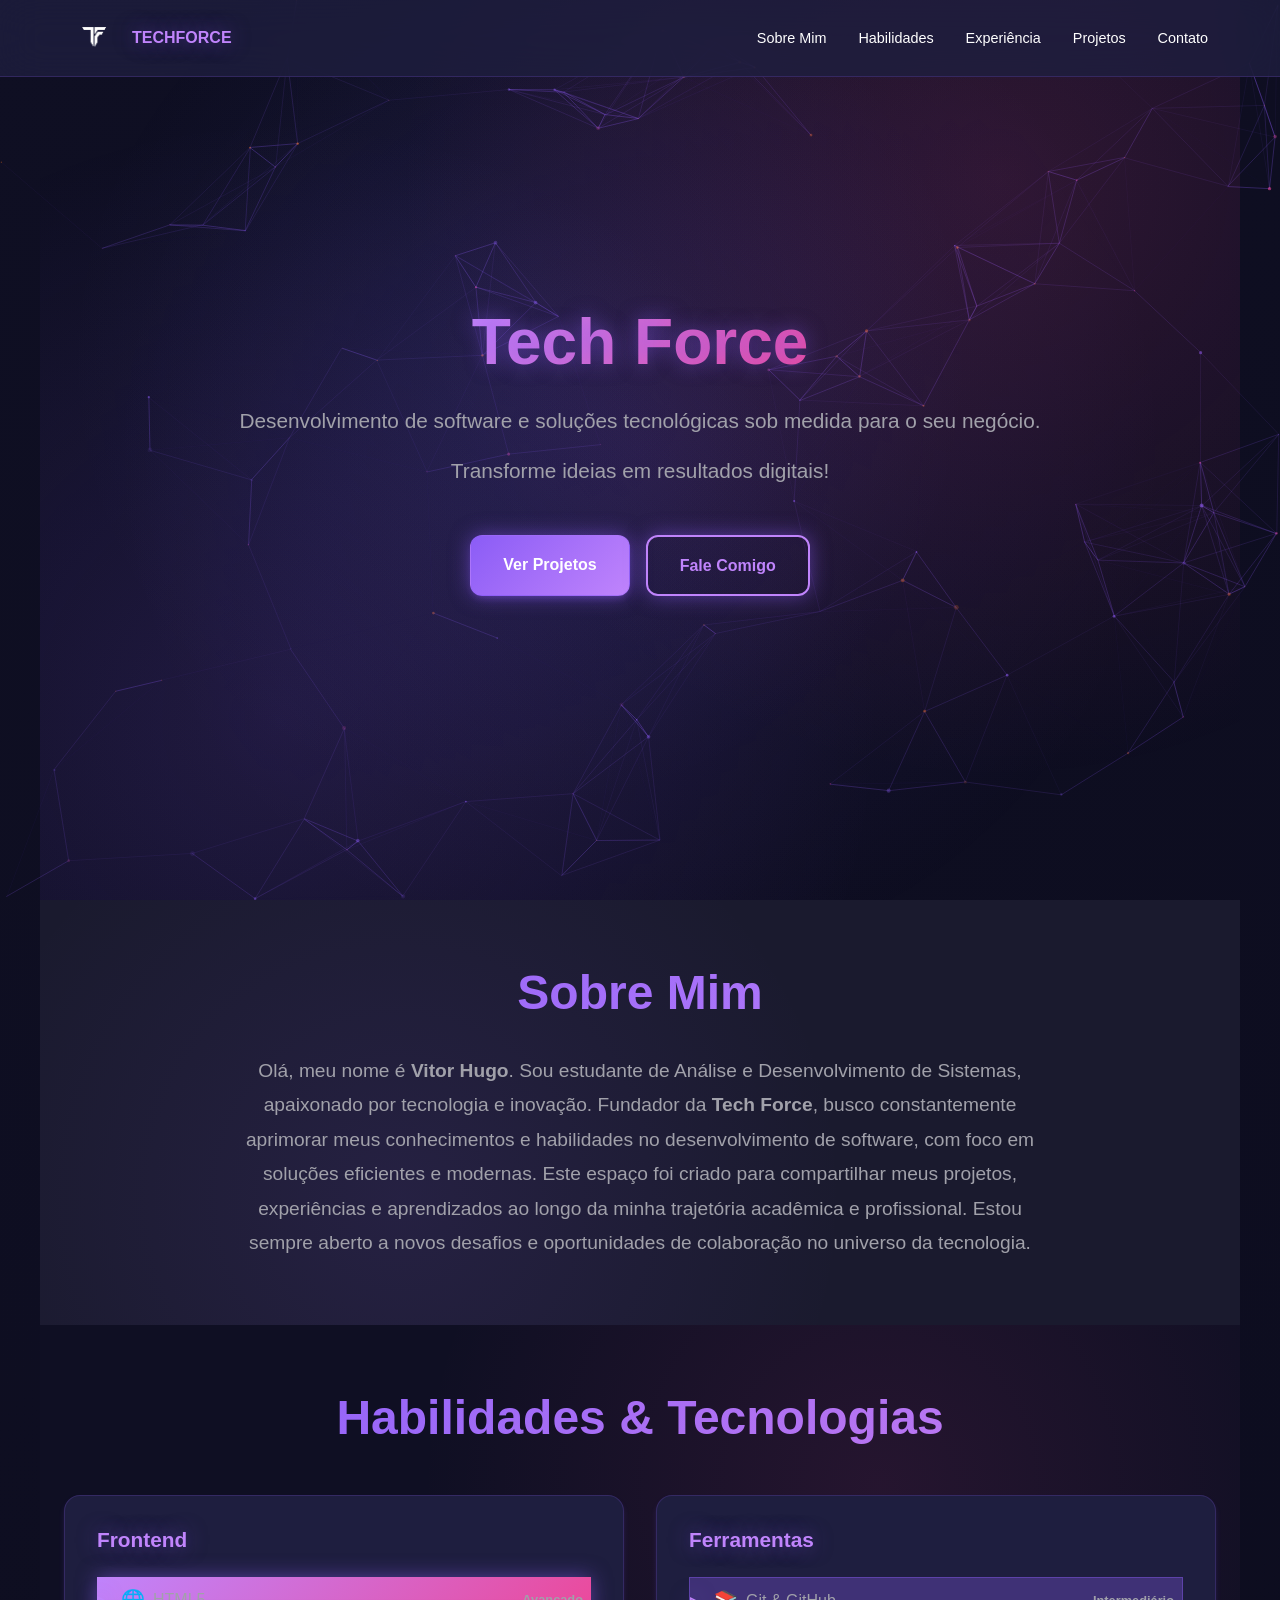
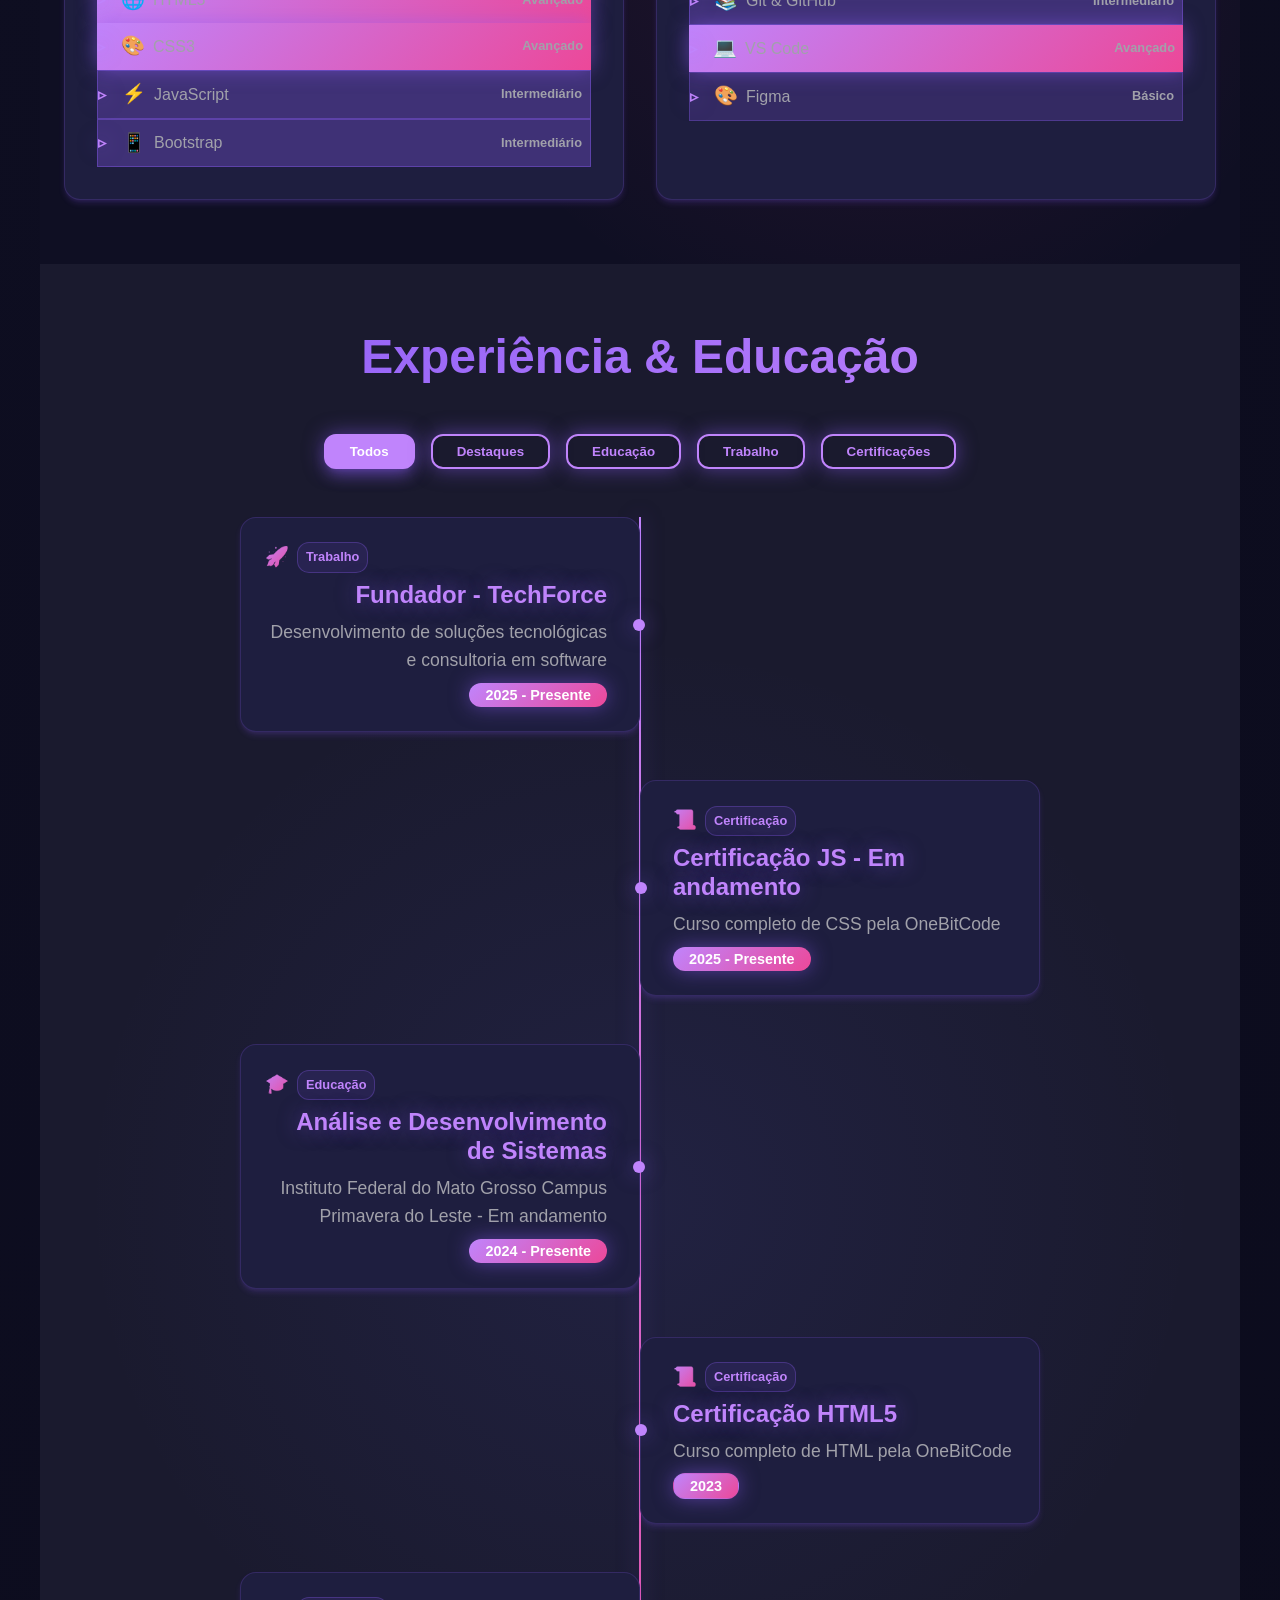
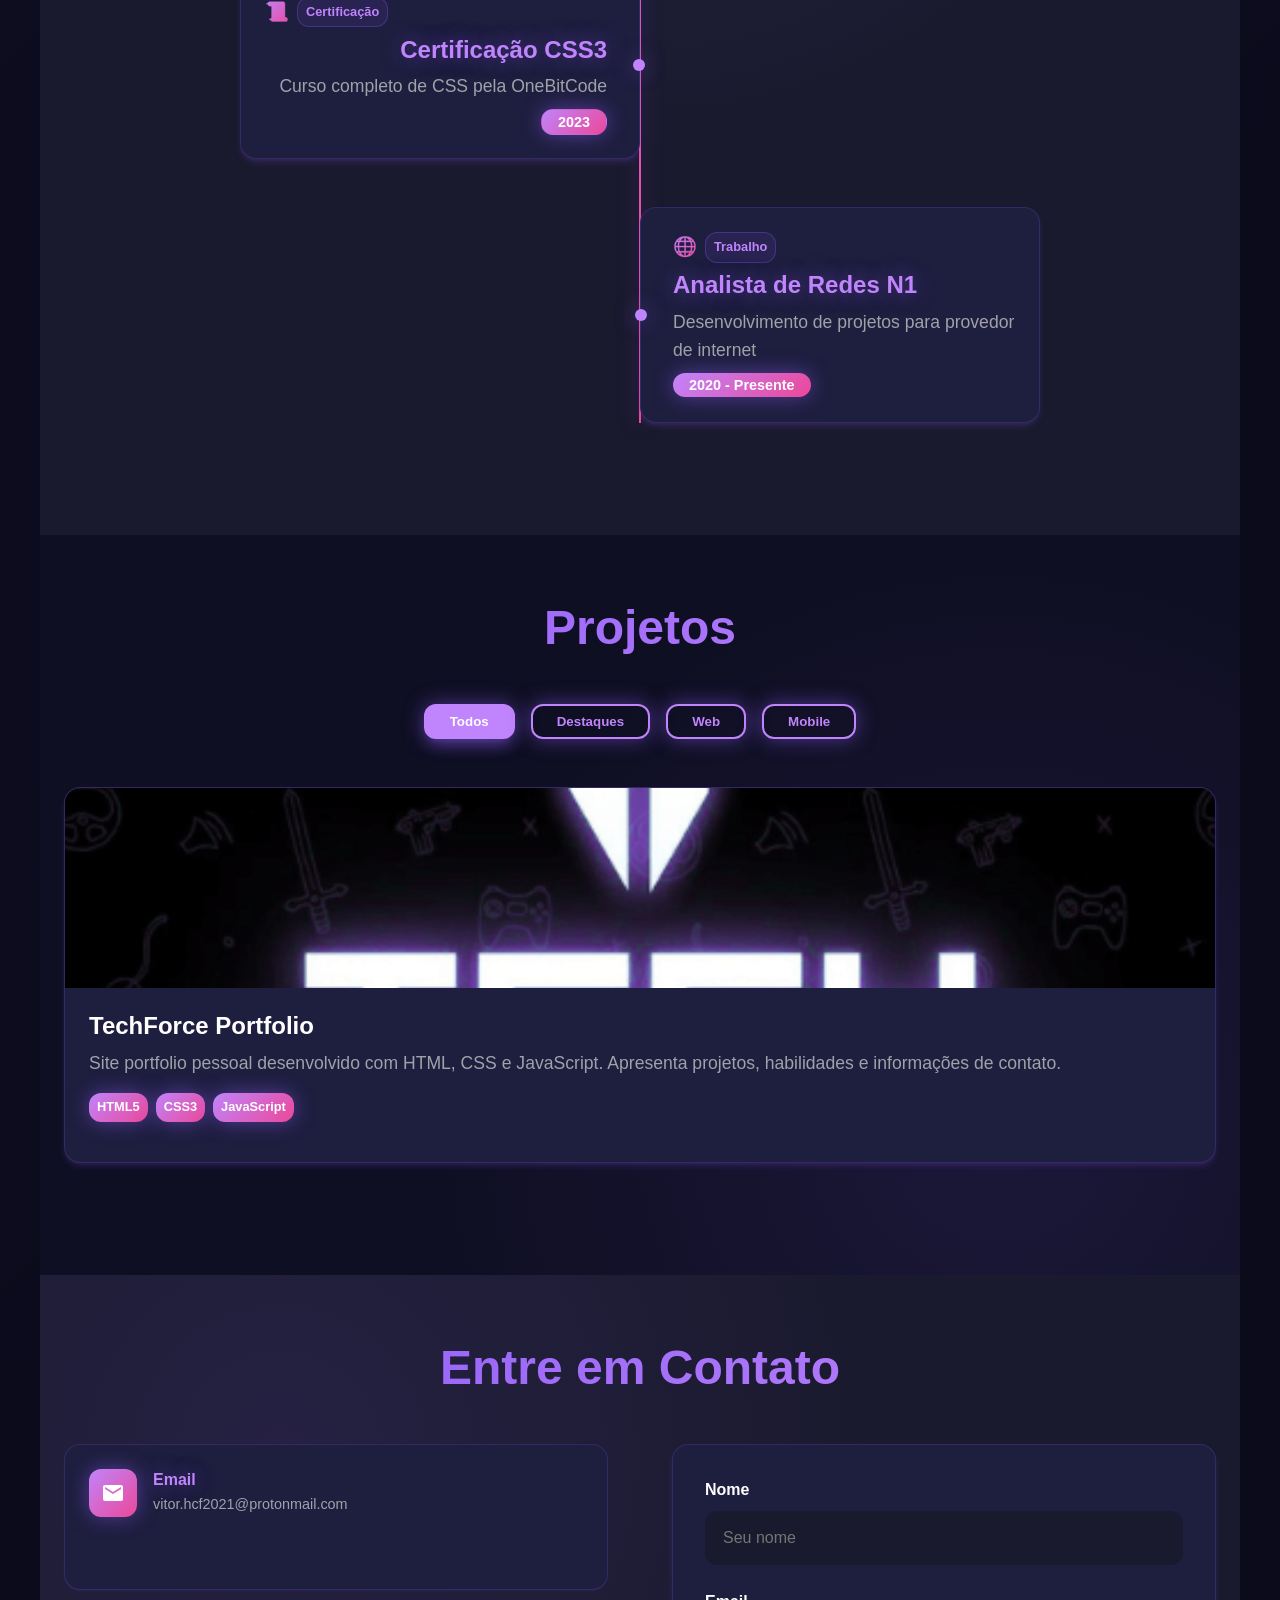
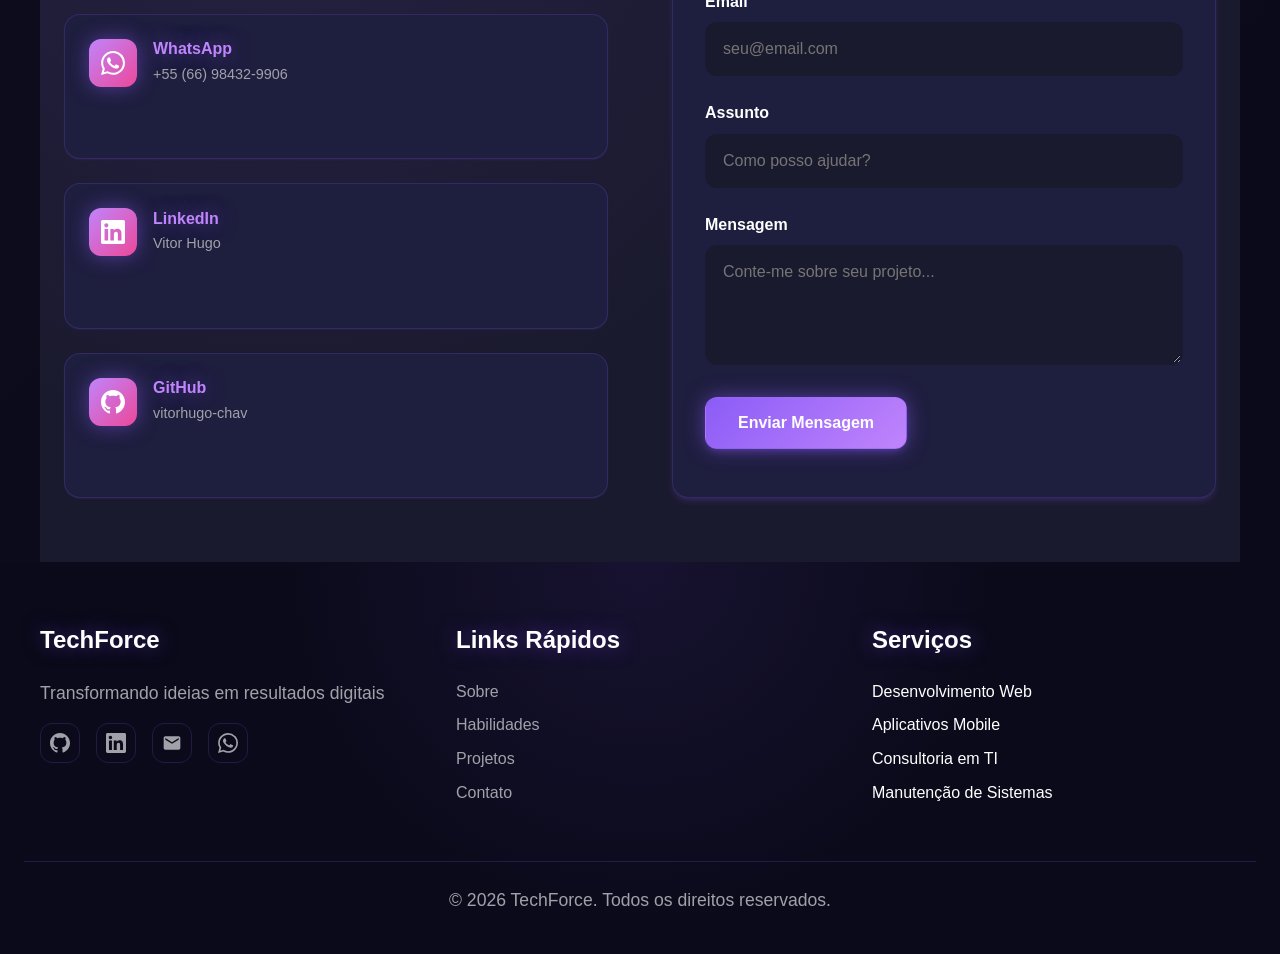
<file: index.html>
<!DOCTYPE html>
<html lang="pt-BR">
  <head>
    <meta charset="UTF-8" />
    <meta name="viewport" content="width=device-width, initial-scale=1.0" />
    <title>TechForce - Desenvolvimento de Software</title>

    <!-- Meta Tags para SEO -->
    <meta
      name="description"
      content="TechForce - Desenvolvimento de software e soluções tecnológicas sob medida para seu negócio. Transforme ideias em resultados digitais!"
    />
    <meta
      name="keywords"
      content="desenvolvimento, software, tecnologia, programação, web, mobile, TechForce, Vitor Hugo"
    />
    <meta name="author" content="Vitor Hugo" />

    <!-- Open Graph / Facebook -->
    <meta property="og:type" content="website" />
    <meta property="og:url" content="https://techforce.dev.br/" />
    <meta
      property="og:title"
      content="TechForce - Desenvolvimento de Software"
    />
    <meta
      property="og:description"
      content="Soluções tecnológicas sob medida para seu negócio"
    />
    <meta
      property="og:image"
      content="assets/img/TechForce-Logo-NoBackground.png"
    />

    <!-- Twitter -->
    <meta property="twitter:card" content="summary_large_image" />
    <meta property="twitter:url" content="https://techforce.dev.br/" />
    <meta
      property="twitter:title"
      content="TechForce - Desenvolvimento de Software"
    />
    <meta
      property="twitter:description"
      content="Soluções tecnológicas sob medida para seu negócio"
    />
    <meta
      property="twitter:image"
      content="assets/img/TechForce-Logo-NoBackground.png"
    />

    <link rel="stylesheet" href="assets/css/style.css" />
    <link rel="icon" type="image/x-icon" href="assets/img/TechForce.png" />
    <script type="application/ld+json">
      {
        "@context": "https://schema.org",
        "@type": "ProfilePage",
        "mainEntity": {
          "@type": "Person",
          "name": "Vitor Hugo",
          "url": "https://techforce.dev.br/",
          "jobTitle": "Desenvolvedor de Software",
          "knowsAbout": ["HTML", "CSS", "JavaScript", "Desenvolvimento Web"],
          "image": "https://techforce.dev.br/assets/img/TechForce-Logo-NoBackground.png",
          "sameAs": [
            "https://github.com/vitorhugo-chav",
            "https://www.linkedin.com/in/vitor-hugo-a68155259"
          ]
        }
      }
    </script>
  </head>
  <body>
    <!-- Partículas de fundo -->
    <div id="particles-container"></div>

    <!-- Navbar -->
    <nav id="navbar">
      <div class="nav-wrapper">
        <a href="#hero" class="brand-logo">
          <img
            src="assets/img/TechForce-Logo-NoBackground.png"
            alt="Logo TechForce"
          />
          <span>TECHFORCE</span>
        </a>
        <button id="menu-toggle" class="menu-toggle" aria-label="Abrir menu">
          <svg
            xmlns="http://www.w3.org/2000/svg"
            height="24px"
            viewBox="0 0 24 24"
            width="24px"
            fill="currentColor"
          >
            <path d="M0 0h24v24H0V0z" fill="none" />
            <path d="M3 18h18v-2H3v2zm0-5h18v-2H3v2zm0-7v2h18V6H3z" />
          </svg>
        </button>
        <ul class="nav-links" id="nav-links">
          <li><a href="#aboutme">Sobre Mim</a></li>
          <li><a href="#skills">Habilidades</a></li>
          <li><a href="#experience">Experiência</a></li>
          <li><a href="#projects">Projetos</a></li>
          <li><a href="#contact">Contato</a></li>
        </ul>
      </div>
    </nav>

    <!-- Hero -->
    <section id="hero">
      <h1>Tech Force</h1>
      <p>
        Desenvolvimento de software e soluções tecnológicas sob medida para o
        seu negócio.
      </p>
      <p>Transforme ideias em resultados digitais!</p>
      <div class="hero-buttons">
        <a href="#projects" class="btn btn-primary">Ver Projetos</a>
        <a
          href="https://wa.me/5566984329906"
          target="_blank"
          rel="noopener"
          class="btn btn-secondary"
          >Fale Comigo</a
        >
      </div>
    </section>

    <!-- About Me -->
    <section id="aboutme">
      <h2>Sobre Mim</h2>
      <p>
        Olá, meu nome é <strong>Vitor Hugo</strong>. Sou estudante de Análise e
        Desenvolvimento de Sistemas, apaixonado por tecnologia e inovação.
        Fundador da <strong>Tech Force</strong>, busco constantemente aprimorar
        meus conhecimentos e habilidades no desenvolvimento de software, com
        foco em soluções eficientes e modernas. Este espaço foi criado para
        compartilhar meus projetos, experiências e aprendizados ao longo da
        minha trajetória acadêmica e profissional. Estou sempre aberto a novos
        desafios e oportunidades de colaboração no universo da tecnologia.
      </p>
    </section>

    <!-- Skills -->
    <section id="skills">
      <h2>Habilidades & Tecnologias</h2>
      <div class="skills-container">
        <!-- Grid de habilidades (será preenchido dinamicamente) -->
        <div class="skills-grid" id="skills-grid">
          <!-- Habilidades serão carregadas aqui via JavaScript -->
        </div>
      </div>
    </section>

    <!-- Experience -->
    <section id="experience">
      <h2>Experiência & Educação</h2>
      <div class="timeline-container">
        <!-- Filtros da Timeline -->
        <div class="timeline-filters">
          <button class="timeline-filter-btn active" data-filter="all">
            Todos
          </button>
          <button class="timeline-filter-btn" data-filter="featured">
            Destaques
          </button>
          <button class="timeline-filter-btn" data-filter="education">
            Educação
          </button>
          <button class="timeline-filter-btn" data-filter="work">
            Trabalho
          </button>
          <button class="timeline-filter-btn" data-filter="certification">
            Certificações
          </button>
        </div>

        <!-- Timeline (será preenchida dinamicamente) -->
        <div class="timeline" id="timeline">
          <!-- Items da timeline serão carregados aqui via JavaScript -->
        </div>
      </div>
    </section>

    <!-- Projects -->
    <section id="projects">
      <h2>Projetos</h2>
      <div class="projects-container">
        <!-- Filtros -->
        <div class="projects-filters">
          <button class="filter-btn active" data-filter="all">Todos</button>
          <button class="filter-btn" data-filter="featured">Destaques</button>
          <button class="filter-btn" data-filter="web">Web</button>
          <button class="filter-btn" data-filter="mobile">Mobile</button>
        </div>

        <!-- Grid de projetos (será preenchido dinamicamente) -->
        <div class="projects-grid" id="projects-grid">
          <!-- Projetos serão carregados aqui via JavaScript -->
        </div>

        <!-- Carrossel para mobile -->
        <div class="projects-carousel" id="projects-carousel">
          <!-- Carrossel será preenchido dinamicamente -->
        </div>
      </div>
    </section>

    <!-- Contact -->
    <section id="contact">
      <h2>Entre em Contato</h2>
      <div class="contact-container">
        <div class="contact-info">
          <div class="contact-item">
            <a
              href="mailto:vitor.hcf2021@protonmail.com"
              target="_blank"
              aria-label="Enviar Email"
            >
              <div class="contact-icon">
                <svg viewBox="0 0 24 24" fill="currentColor">
                  <path
                    d="M20 4H4c-1.1 0-1.99.9-1.99 2L2 18c0 1.1.9 2 2 2h16c1.1 0 2-.9 2-2V6c0-1.1-.9-2-2-2zm0 4l-8 5-8-5V6l8 5 8-5v2z"
                  />
                </svg>
              </div>
              <div class="contact-details">
                <h3>Email</h3>
                <p>vitor.hcf2021@protonmail.com</p>
              </div>
            </a>
          </div>
          <div class="contact-item">
            <a
              href="https://wa.me/5566984329906"
              target="_blank"
              rel="noopener"
              aria-label="Enviar mensagem no WhatsApp"
            >
              <div class="contact-icon">
                <svg viewBox="0 0 24 24" fill="currentColor">
                  <path
                    d="M17.472 14.382c-.297-.149-1.758-.867-2.03-.967-.273-.099-.471-.148-.67.15-.197.297-.767.966-.94 1.164-.173.199-.347.223-.644.075-.297-.15-1.255-.463-2.39-1.475-.883-.788-1.48-1.761-1.653-2.059-.173-.297-.018-.458.13-.606.134-.133.298-.347.446-.52.149-.174.198-.298.298-.497.099-.198.05-.371-.025-.52-.075-.149-.669-1.612-.916-2.207-.242-.579-.487-.5-.669-.51-.173-.008-.371-.01-.57-.01-.198 0-.52.074-.792.372-.272.297-1.04 1.016-1.04 2.479 0 1.462 1.065 2.875 1.213 3.074.149.198 2.096 3.2 5.077 4.487.709.306 1.262.489 1.694.625.712.227 1.36.195 1.871.118.571-.085 1.758-.719 2.006-1.413.248-.694.248-1.289.173-1.413-.074-.124-.272-.198-.57-.347m-5.421 7.403h-.004a9.87 9.87 0 01-5.031-1.378l-.361-.214-3.741.982.998-3.648-.235-.374a9.86 9.86 0 01-1.51-5.26c.001-5.45 4.436-9.884 9.888-9.884 2.64 0 5.122 1.03 6.988 2.898a9.825 9.825 0 012.893 6.994c-.003 5.45-4.437 9.884-9.885 9.884m8.413-18.297A11.815 11.815 0 0012.05 0C5.495 0 .16 5.335.157 11.892c0 2.096.547 4.142 1.588 5.945L.057 24l6.305-1.654a11.882 11.882 0 005.683 1.448h.005c6.554 0 11.89-5.335 11.893-11.893A11.821 11.821 0 0020.885 3.488"
                  />
                </svg>
              </div>
              <div class="contact-details">
                <h3>WhatsApp</h3>
                <p>+55 (66) 98432-9906</p>
              </div>
            </a>
          </div>
          <div class="contact-item">
            <a
              href="https://www.linkedin.com/in/vitor-hugo-a68155259"
              target="_blank"
              rel="noopener"
              aria-label="Ver perfil no LinkedIn"
            >
              <div class="contact-icon">
                <svg viewBox="0 0 24 24" fill="currentColor">
                  <path
                    d="M20.447 20.452h-3.554v-5.569c0-1.328-.027-3.037-1.852-3.037-1.853 0-2.136 1.445-2.136 2.939v5.667H9.351V9h3.414v1.561h.046c.477-.9 1.637-1.85 3.37-1.85 3.601 0 4.267 2.37 4.267 5.455v6.286zM5.337 7.433c-1.144 0-2.063-.926-2.063-2.065 0-1.138.92-2.063 2.063-2.063 1.14 0 2.064.925 2.064 2.063 0 1.139-.925 2.065-2.064 2.065zm1.782 13.019H3.555V9h3.564v11.452zM22.225 0H1.771C.792 0 0 .774 0 1.729v20.542C0 23.227.792 24 1.771 24h20.451C23.2 24 24 23.227 24 22.271V1.729C24 .774 23.2 0 22.222 0h.003z"
                  />
                </svg>
              </div>
              <div class="contact-details">
                <h3>LinkedIn</h3>
                <p>Vitor Hugo</p>
              </div>
            </a>
          </div>
          <div class="contact-item">
            <a
              href="https://github.com/vitorhugo-chav"
              target="_blank"
              rel="noopener"
              aria-label="Ver perfil no GitHub"
            >
              <div class="contact-icon">
                <svg viewBox="0 0 24 24" fill="currentColor">
                  <path
                    d="M12 0c-6.626 0-12 5.373-12 12 0 5.302 3.438 9.8 8.207 11.387.599.111.793-.261.793-.577v-2.234c-3.338.726-4.033-1.416-4.033-1.416-.546-1.387-1.333-1.756-1.333-1.756-1.089-.745.083-.729.083-.729 1.205.084 1.839 1.237 1.839 1.237 1.07 1.834 2.807 1.304 3.492.997.107-.775.418-1.305.762-1.604-2.665-.305-5.467-1.334-5.467-5.931 0-1.311.469-2.381 1.236-3.221-.124-.303-.535-1.524.117-3.176 0 0 1.008-.322 3.301 1.23.957-.266 1.983-.399 3.003-.404 1.02.005 2.047.138 3.006.404 2.291-1.552 3.297-1.23 3.297-1.23.653 1.653.242 2.874.118 3.176.77.84 1.235 1.911 1.235 3.221 0 4.609-2.807 5.624-5.479 5.921.43.372.823 1.102.823 2.222v3.293c0 .319.192.694.801.576 4.765-1.589 8.199-6.086 8.199-11.386 0-6.627-5.373-12-12-12z"
                  />
                </svg>
              </div>
              <div class="contact-details">
                <h3>GitHub</h3>
                <p>vitorhugo-chav</p>
              </div>
            </a>
          </div>
        </div>

        <form
          id="contact-form"
          action="https://formspree.io/f/mwpneere"
          method="POST"
          class="contact-form"
        >
          <div class="form-group">
            <label for="name">Nome</label>
            <input
              type="text"
              id="name"
              name="name"
              placeholder="Seu nome"
              required
            />
          </div>
          <div class="form-group">
            <label for="email">Email</label>
            <input
              type="email"
              id="email"
              name="email"
              placeholder="seu@email.com"
              required
            />
          </div>
          <div class="form-group">
            <label for="subject">Assunto</label>
            <input
              type="text"
              id="subject"
              name="subject"
              placeholder="Como posso ajudar?"
            />
          </div>
          <div class="form-group">
            <label for="message">Mensagem</label>
            <textarea
              id="message"
              name="message"
              placeholder="Conte-me sobre seu projeto..."
              required
            ></textarea>
          </div>
          <button type="submit" class="btn btn-primary">Enviar Mensagem</button>
          <p id="form-status" style="margin-top: 1rem;"></p>
        </form>
      </div>
    </section>

    <!-- Footer -->
    <footer>
      <div class="footer-content">
        <div class="footer-section">
          <h3>TechForce</h3>
          <p>Transformando ideias em resultados digitais</p>
          <div class="social-links">
            <a
              href="https://github.com/vitorhugo-chav"
              target="_blank"
              rel="noopener"
              aria-label="GitHub"
            >
              <svg viewBox="0 0 24 24" fill="currentColor">
                <path
                  d="M12 0c-6.626 0-12 5.373-12 12 0 5.302 3.438 9.8 8.207 11.387.599.111.793-.261.793-.577v-2.234c-3.338.726-4.033-1.416-4.033-1.416-.546-1.387-1.333-1.756-1.333-1.756-1.089-.745.083-.729.083-.729 1.205.084 1.839 1.237 1.839 1.237 1.07 1.834 2.807 1.304 3.492.997.107-.775.418-1.305.762-1.604-2.665-.305-5.467-1.334-5.467-5.931 0-1.311.469-2.381 1.236-3.221-.124-.303-.535-1.524.117-3.176 0 0 1.008-.322 3.301 1.23.957-.266 1.983-.399 3.003-.404 1.02.005 2.047.138 3.006.404 2.291-1.552 3.297-1.23 3.297-1.23.653 1.653.242 2.874.118 3.176.77.84 1.235 1.911 1.235 3.221 0 4.609-2.807 5.624-5.479 5.921.43.372.823 1.102.823 2.222v3.293c0 .319.192.694.801.576 4.765-1.589 8.199-6.086 8.199-11.386 0-6.627-5.373-12-12-12z"
                />
              </svg>
            </a>
            <a
              href="https://www.linkedin.com/in/vitor-hugo-a68155259"
              target="_blank"
              rel="noopener"
              aria-label="LinkedIn"
            >
              <svg viewBox="0 0 24 24" fill="currentColor">
                <path
                  d="M20.447 20.452h-3.554v-5.569c0-1.328-.027-3.037-1.852-3.037-1.853 0-2.136 1.445-2.136 2.939v5.667H9.351V9h3.414v1.561h.046c.477-.9 1.637-1.85 3.37-1.85 3.601 0 4.267 2.37 4.267 5.455v6.286zM5.337 7.433c-1.144 0-2.063-.926-2.063-2.065 0-1.138.92-2.063 2.063-2.063 1.14 0 2.064.925 2.064 2.063 0 1.139-.925 2.065-2.064 2.065zm1.782 13.019H3.555V9h3.564v11.452zM22.225 0H1.771C.792 0 0 .774 0 1.729v20.542C0 23.227.792 24 1.771 24h20.451C23.2 24 24 23.227 24 22.271V1.729C24 .774 23.2 0 22.222 0h.003z"
                />
              </svg>
            </a>
            <a href="mailto:vitor.hcf2021@protonmail.com" aria-label="Email">
              <svg viewBox="0 0 24 24" fill="currentColor">
                <path
                  d="M20 4H4c-1.1 0-1.99.9-1.99 2L2 18c0 1.1.9 2 2 2h16c1.1 0 2-.9 2-2V6c0-1.1-.9-2-2-2zm0 4l-8 5-8-5V6l8 5 8-5v2z"
                />
              </svg>
            </a>
            <a
              href="https://wa.me/5566984329906"
              target="_blank"
              rel="noopener"
              aria-label="WhatsApp"
            >
              <svg viewBox="0 0 24 24" fill="currentColor">
                <path
                  d="M17.472 14.382c-.297-.149-1.758-.867-2.03-.967-.273-.099-.471-.148-.67.15-.197.297-.767.966-.94 1.164-.173.199-.347.223-.644.075-.297-.15-1.255-.463-2.39-1.475-.883-.788-1.48-1.761-1.653-2.059-.173-.297-.018-.458.13-.606.134-.133.298-.347.446-.52.149-.174.198-.298.298-.497.099-.198.05-.371-.025-.52-.075-.149-.669-1.612-.916-2.207-.242-.579-.487-.5-.669-.51-.173-.008-.371-.01-.57-.01-.198 0-.52.074-.792.372-.272.297-1.04 1.016-1.04 2.479 0 1.462 1.065 2.875 1.213 3.074.149.198 2.096 3.2 5.077 4.487.709.306 1.262.489 1.694.625.712.227 1.36.195 1.871.118.571-.085 1.758-.719 2.006-1.413.248-.694.248-1.289.173-1.413-.074-.124-.272-.198-.57-.347m-5.421 7.403h-.004a9.87 9.87 0 01-5.031-1.378l-.361-.214-3.741.982.998-3.648-.235-.374a9.86 9.86 0 01-1.51-5.26c.001-5.45 4.436-9.884 9.888-9.884 2.64 0 5.122 1.03 6.988 2.898a9.825 9.825 0 012.893 6.994c-.003 5.45-4.437 9.884-9.885 9.884m8.413-18.297A11.815 11.815 0 0012.05 0C5.495 0 .16 5.335.157 11.892c0 2.096.547 4.142 1.588 5.945L.057 24l6.305-1.654a11.882 11.882 0 005.683 1.448h.005c6.554 0 11.89-5.335 11.893-11.893A11.821 11.821 0 0020.885 3.488"
                />
              </svg>
            </a>
          </div>
        </div>
        <div class="footer-section">
          <h3>Links Rápidos</h3>
          <ul>
            <li><a href="#aboutme">Sobre</a></li>
            <li><a href="#skills">Habilidades</a></li>
            <li><a href="#projects">Projetos</a></li>
            <li><a href="#contact">Contato</a></li>
          </ul>
        </div>
        <div class="footer-section">
          <h3>Serviços</h3>
          <ul>
            <li>Desenvolvimento Web</li>
            <li>Aplicativos Mobile</li>
            <li>Consultoria em TI</li>
            <li>Manutenção de Sistemas</li>
          </ul>
        </div>
      </div>
      <div class="footer-bottom">
        <p>
          &copy; <span id="current-year"></span> TechForce. Todos os direitos
          reservados.
        </p>
      </div>
    </footer>

    <script src="assets/js/particles.min.js" defer></script>
    <script src="assets/js/particles-config.js" defer></script>
    <script src="assets/js/main.js" defer></script>
    <script src="assets/js/projects.js" defer></script>
    <script src="assets/js/timeline.js" defer></script>
    <script src="assets/js/skills.js" defer></script>
    <script src="assets/js/form-handler.js" defer></script>
  </body>
</html>
</file>
<file: assets/css/style.css>
/* ===== RESET E VARIÁVEIS CSS ===== */
* {
  margin: 0;
  padding: 0;
  box-sizing: border-box;
}

:root {
  /* Cores principais - Tema Escuro com Roxo Neon */
  --primary-color: #8b5cf6;
  --primary-dark: #7c3aed;
  --primary-light: #a78bfa;
  --secondary-color: #6366f1;
  --accent-color: #f59e0b;
  --neon-purple: #c084fc;
  --neon-pink: #ec4899;

  /* Cores de fundo - Escuro */
  --bg-primary: #0f0f23;
  --bg-secondary: #1a1a2e;
  --bg-dark: #0a0a1a;
  --bg-card: #1e1e3f;
  --bg-glass: rgba(30, 30, 63, 0.8);

  /* Cores de texto */
  --text-primary: #ffffff;
  --text-secondary: #a1a1aa;
  --text-light: #ffffff;
  --text-muted: #71717a;

  /* Tipografia */
  --font-primary: "Inter", -apple-system, BlinkMacSystemFont, "Segoe UI", Roboto,
    sans-serif;
  --font-mono: "JetBrains Mono", "Fira Code", monospace;

  /* Espaçamentos */
  --spacing-xs: 0.25rem;
  --spacing-sm: 0.5rem;
  --spacing-md: 1rem;
  --spacing-lg: 1.5rem;
  --spacing-xl: 2rem;
  --spacing-2xl: 3rem;
  --spacing-3xl: 4rem;

  /* Bordas */
  --border-radius: 12px;
  --border-radius-lg: 16px;
  --border-radius-xl: 24px;

  /* Sombras e Brilhos */
  --shadow-sm: 0 1px 2px 0 rgba(139, 92, 246, 0.1);
  --shadow-md: 0 4px 6px -1px rgba(139, 92, 246, 0.2),
    0 2px 4px -2px rgba(139, 92, 246, 0.1);
  --shadow-lg: 0 10px 15px -3px rgba(139, 92, 246, 0.3),
    0 4px 6px -4px rgba(139, 92, 246, 0.2);
  --shadow-xl: 0 20px 25px -5px rgba(139, 92, 246, 0.4),
    0 8px 10px -6px rgba(139, 92, 246, 0.3);
  --glow-purple: 0 0 20px rgba(139, 92, 246, 0.5);
  --glow-pink: 0 0 20px rgba(236, 72, 153, 0.5);

  /* Transições */
  --transition-fast: 0.15s ease;
  --transition-normal: 0.3s ease;
  --transition-slow: 0.5s ease;
}

/* ===== TIPOGRAFIA ===== */
body {
  font-family: var(--font-primary);
  line-height: 1.6;
  color: var(--text-primary);
  background: linear-gradient(
    135deg,
    var(--bg-primary) 0%,
    var(--bg-dark) 100%
  );
  overflow-x: hidden;
  min-height: 100vh;
}

h1,
h2,
h3,
h4,
h5,
h6 {
  font-weight: 700;
  line-height: 1.2;
  margin-bottom: var(--spacing-md);
}

h1 {
  font-size: clamp(2.5rem, 5vw, 4rem);
  background: linear-gradient(135deg, var(--neon-purple), var(--neon-pink));
  -webkit-background-clip: text;
  -webkit-text-fill-color: transparent;
  background-clip: text;
  text-shadow: var(--glow-purple);
}

h2 {
  font-size: clamp(2rem, 4vw, 3rem);
  color: var(--text-primary);
  text-align: center;
  margin-bottom: var(--spacing-xl);
  background: linear-gradient(135deg, var(--primary-color), var(--neon-purple));
  -webkit-background-clip: text;
  -webkit-text-fill-color: transparent;
  background-clip: text;
}

h3 {
  font-size: 1.5rem;
  color: var(--text-primary);
}

p {
  margin-bottom: var(--spacing-md);
  color: var(--text-secondary);
  font-size: 1.1rem;
}

/* ===== NAVEGAÇÃO ===== */
#navbar {
  position: fixed;
  top: 0;
  left: 0;
  right: 0;
  background: var(--bg-glass);
  backdrop-filter: blur(20px);
  border-bottom: 1px solid rgba(139, 92, 246, 0.2);
  z-index: 1000;
  padding: var(--spacing-sm) 0;
  transition: var(--transition-normal);
}

.nav-wrapper {
  display: flex;
  justify-content: space-between;
  align-items: center;
  max-width: 1200px;
  margin: 0 auto;
  padding: 0 var(--spacing-lg);
}

.brand-logo {
  display: flex;
  align-items: center;
  gap: var(--spacing-sm);
  font-weight: 700;
  font-size: 1rem;
  color: var(--neon-purple);
  text-decoration: none;
  text-shadow: var(--glow-purple);
}

.brand-logo img {
  width: 60px;
  height: auto;
}

.nav-links {
  display: flex;
  gap: var(--spacing-md);
  list-style: none;
}

.nav-links a {
  color: var(--text-primary);
  text-decoration: none;
  font-weight: 500;
  transition: var(--transition-fast);
  padding: var(--spacing-xs) var(--spacing-sm);
  border-radius: var(--border-radius);
  font-size: 0.9rem;
}

.nav-links a:hover,
.nav-links a:focus-visible,
.nav-links a.active {
  color: var(--neon-purple);
  background: rgba(139, 92, 246, 0.1);
  box-shadow: var(--glow-purple);
}

.menu-toggle {
  display: none;
  background: transparent;
  border: none;
  color: var(--text-primary);
  cursor: pointer;
  padding: var(--spacing-sm);
  border-radius: 50%;
  transition: transform 0.3s ease-in-out, background-color 0.2s ease;
}
.menu-toggle:hover {
  color: var(--neon-purple);
  background-color: rgba(139, 92, 246, 0.1);
}

.menu-toggle.active {
  transform: rotate(90deg);
}

/* ===== SEÇÕES ===== */
section {
  padding: var(--spacing-3xl) var(--spacing-lg);
  max-width: 1200px;
  margin: 0 auto;
  position: relative;
  z-index: 2;
}

/* ===== HERO ===== */
#hero {
  min-height: 100vh;
  display: flex;
  flex-direction: column;
  justify-content: center;
  align-items: center;
  text-align: center;
  background: radial-gradient(
    circle at center,
    rgba(139, 92, 246, 0.1) 0%,
    transparent 70%
  );
  position: relative;
  overflow: hidden;
}

#hero::before {
  content: "";
  position: absolute;
  top: 0;
  left: 0;
  right: 0;
  bottom: 0;
  background: radial-gradient(
      circle at 20% 80%,
      rgba(139, 92, 246, 0.15) 0%,
      transparent 50%
    ),
    radial-gradient(
      circle at 80% 20%,
      rgba(236, 72, 153, 0.15) 0%,
      transparent 50%
    ),
    radial-gradient(
      circle at 40% 40%,
      rgba(99, 102, 241, 0.1) 0%,
      transparent 50%
    );
  animation: float 6s ease-in-out infinite;
}

@keyframes float {
  0%,
  100% {
    transform: translateY(0px) rotate(0deg);
  }
  50% {
    transform: translateY(-20px) rotate(1deg);
  }
}

#hero h1 {
  margin-bottom: var(--spacing-lg);
  animation: fadeInUp 1s ease;
  position: relative;
  z-index: 2;
}

#hero p {
  font-size: 1.3rem;
  margin-bottom: var(--spacing-md);
  animation: fadeInUp 1s ease 0.2s both;
  position: relative;
  z-index: 2;
}

.hero-buttons {
  display: flex;
  gap: var(--spacing-md);
  margin-top: var(--spacing-xl);
  animation: fadeInUp 1s ease 0.4s both;
  position: relative;
  z-index: 2;
}

/* ===== BOTÕES ===== */
.btn {
  display: inline-block;
  padding: var(--spacing-md) var(--spacing-xl);
  border-radius: var(--border-radius);
  text-decoration: none;
  font-weight: 600;
  transition: var(--transition-normal);
  border: none;
  cursor: pointer;
  font-size: 1rem;
  text-align: center;
  position: relative;
  overflow: hidden;
}

.btn-primary {
  background: linear-gradient(135deg, var(--primary-color), var(--neon-purple));
  color: var(--text-light);
  box-shadow: var(--shadow-md), var(--glow-purple);
  border: 1px solid rgba(139, 92, 246, 0.3);
}

.btn-primary:hover,
.btn-primary:focus-visible {
  transform: translateY(-2px);
  box-shadow: var(--shadow-lg), var(--glow-purple);
  background: linear-gradient(135deg, var(--neon-purple), var(--neon-pink));
}

.btn-secondary {
  background: transparent;
  color: var(--neon-purple);
  border: 2px solid var(--neon-purple);
  box-shadow: var(--glow-purple);
}

.btn-secondary:hover,
.btn-secondary:focus-visible {
  background: var(--neon-purple);
  color: var(--text-light);
  transform: translateY(-2px);
  box-shadow: var(--shadow-lg), var(--glow-purple);
}

.btn-small {
  padding: var(--spacing-sm) var(--spacing-md);
  font-size: 0.9rem;
}

.btn-outline {
  background: transparent;
  color: var(--neon-purple);
  border: 1px solid var(--neon-purple);
  box-shadow: var(--glow-purple);
}

.btn-outline:hover,
.btn-outline:focus-visible {
  background: var(--neon-purple);
  color: var(--text-light);
  box-shadow: var(--shadow-lg), var(--glow-purple);
}

/* ===== SOBRE MIM ===== */
#aboutme {
  background: var(--bg-secondary);
  position: relative;
}

#aboutme::before {
  content: "";
  position: absolute;
  top: 0;
  left: 0;
  right: 0;
  bottom: 0;
  background: radial-gradient(
    circle at 30% 70%,
    rgba(139, 92, 246, 0.1) 0%,
    transparent 50%
  );
}

#aboutme p {
  font-size: 1.2rem;
  max-width: 800px;
  margin: 0 auto;
  text-align: center;
  line-height: 1.8;
  position: relative;
  z-index: 2;
}

/* ===== SKILLS ===== */
#skills {
  background: var(--bg-primary);
  position: relative;
}

#skills::before {
  content: "";
  position: absolute;
  top: 0;
  left: 0;
  right: 0;
  bottom: 0;
  background: radial-gradient(
    circle at 70% 30%,
    rgba(236, 72, 153, 0.1) 0%,
    transparent 50%
  );
}

.skills-grid {
  display: grid;
  grid-template-columns: repeat(auto-fit, minmax(250px, 1fr));
  gap: var(--spacing-xl);
  margin-top: var(--spacing-2xl);
  position: relative;
  z-index: 2;
}

.skill-category {
  background: var(--bg-card);
  padding: var(--spacing-xl);
  border-radius: var(--border-radius-lg);
  box-shadow: var(--shadow-md);
  transition: var(--transition-normal);
  border: 1px solid rgba(139, 92, 246, 0.2);
  position: relative;
  overflow: hidden;
}

.skill-category::before {
  content: "";
  position: absolute;
  top: 0;
  left: -100%;
  width: 100%;
  height: 100%;
  background: linear-gradient(
    90deg,
    transparent,
    rgba(139, 92, 246, 0.1),
    transparent
  );
  transition: var(--transition-slow);
}

.skill-category:hover::before,
.skill-category:focus-within::before {
  left: 100%;
}

.skill-category:hover,
.skill-category:focus-within {
  transform: translateY(-4px);
  box-shadow: var(--shadow-lg), var(--glow-purple);
  border-color: var(--neon-purple);
}

.skill-category h3 {
  color: var(--neon-purple);
  margin-bottom: var(--spacing-lg);
  font-size: 1.3rem;
  text-shadow: var(--glow-purple);
}

.skill-category ul {
  list-style: none;
}

.skill-category li {
  padding: var(--spacing-sm) 0;
  color: var(--text-secondary);
  position: relative;
  padding-left: var(--spacing-lg);
  transition: var(--transition-fast);
}

.skill-category li:hover,
.skill-category li:focus-visible {
  color: var(--text-primary);
}

.skill-category li::before {
  content: "▹";
  position: absolute;
  left: 0;
  color: var(--neon-purple);
  font-weight: bold;
  text-shadow: var(--glow-purple);
}

.skill-item {
  display: flex;
  align-items: center;
  gap: var(--spacing-sm);
  padding: var(--spacing-sm) 0;
  transition: var(--transition-fast);
  word-wrap: break-word;
  overflow-wrap: break-word;
}

.skill-icon {
  font-size: 1.2rem;
  flex-shrink: 0;
  min-width: 1.2rem;
}

.skill-name {
  flex: 1;
  font-weight: 500;
  word-break: break-word;
  overflow: hidden;
  text-overflow: ellipsis;
  min-width: 0;
}

.skill-level {
  font-size: 0.8rem;
  padding: var(--spacing-xs) var(--spacing-sm);
  border-radius: var(--border-radius);
  font-weight: 600;
  flex-shrink: 0;
  white-space: nowrap;
}

.level-advanced {
  background: linear-gradient(135deg, var(--neon-purple), var(--neon-pink));
  color: var(--text-primary);
  box-shadow: var(--glow-purple);
}

.level-intermediate {
  background: rgba(139, 92, 246, 0.3);
  color: var(--text-primary);
  border: 1px solid rgba(139, 92, 246, 0.4);
}

.level-basic {
  background: rgba(139, 92, 246, 0.2);
  color: var(--text-primary);
  border: 1px solid rgba(139, 92, 246, 0.3);
}

/* ===== EXPERIÊNCIA ===== */
#experience {
  background: var(--bg-secondary);
  position: relative;
}

#experience::before {
  content: "";
  position: absolute;
  top: 0;
  left: 0;
  right: 0;
  bottom: 0;
  background: radial-gradient(
    circle at 50% 50%,
    rgba(99, 102, 241, 0.1) 0%,
    transparent 50%
  );
}

.timeline-container {
  margin-top: var(--spacing-2xl);
  position: relative;
  z-index: 2;
}

.timeline-filters {
  display: flex;
  justify-content: center;
  gap: var(--spacing-md);
  margin-bottom: var(--spacing-2xl);
  flex-wrap: wrap;
}

.timeline-filter-btn {
  background: transparent;
  border: 2px solid var(--neon-purple);
  color: var(--neon-purple);
  padding: var(--spacing-sm) var(--spacing-lg);
  border-radius: var(--border-radius);
  cursor: pointer;
  transition: var(--transition-normal);
  font-weight: 600;
  box-shadow: var(--glow-purple);
}

.timeline-filter-btn:hover,
.timeline-filter-btn:focus-visible,
.timeline-filter-btn.active {
  background: var(--neon-purple);
  color: var(--text-light);
  box-shadow: var(--shadow-lg), var(--glow-purple);
}

.timeline {
  position: relative;
  max-width: 800px;
  margin: 0 auto;
}

.timeline::before {
  content: "";
  position: absolute;
  left: 50%;
  top: 0;
  bottom: 0;
  width: 2px;
  background: linear-gradient(to bottom, var(--neon-purple), var(--neon-pink));
  transform: translateX(-50%);
  box-shadow: var(--glow-purple);
}

.timeline-item {
  position: relative;
  margin-bottom: var(--spacing-2xl);
}

.timeline-item:nth-child(odd) .timeline-content {
  margin-left: 0;
  margin-right: 50%;
  text-align: right;
  padding-right: var(--spacing-xl);
}

.timeline-item:nth-child(even) .timeline-content {
  margin-left: 50%;
  margin-right: 0;
  text-align: left;
  padding-left: var(--spacing-xl);
}

.timeline-content {
  background: var(--bg-card);
  padding: var(--spacing-lg);
  border-radius: var(--border-radius-lg);
  box-shadow: var(--shadow-md);
  position: relative;
  border: 1px solid rgba(139, 92, 246, 0.2);
  transition: var(--transition-normal);
}

.timeline-content:hover,
.timeline-content:focus-within {
  box-shadow: var(--shadow-lg), var(--glow-purple);
  border-color: var(--neon-purple);
}

.timeline-header {
  display: flex;
  align-items: center;
  gap: var(--spacing-sm);
  margin-bottom: var(--spacing-sm);
}

.timeline-icon {
  font-size: 1.2rem;
  background: linear-gradient(135deg, var(--neon-purple), var(--neon-pink));
  -webkit-background-clip: text;
  -webkit-text-fill-color: transparent;
  background-clip: text;
}

.timeline-type {
  background: rgba(139, 92, 246, 0.1);
  color: var(--neon-purple);
  padding: var(--spacing-xs) var(--spacing-sm);
  border-radius: var(--border-radius);
  font-size: 0.8rem;
  font-weight: 600;
  border: 1px solid rgba(139, 92, 246, 0.3);
}

.year-present {
  background: linear-gradient(135deg, var(--neon-purple), var(--neon-pink));
  color: var(--text-light);
  padding: var(--spacing-xs) var(--spacing-md);
  border-radius: var(--border-radius);
  font-size: 0.9rem;
  font-weight: 600;
  box-shadow: var(--glow-purple);
  animation: pulse 2s infinite;
}

.year-past {
  background: var(--bg-secondary);
  color: var(--text-secondary);
  padding: var(--spacing-xs) var(--spacing-md);
  border-radius: var(--border-radius);
  font-size: 0.9rem;
  font-weight: 600;
  border: 1px solid rgba(139, 92, 246, 0.2);
}

@keyframes pulse {
  0%,
  100% {
    opacity: 1;
  }
  50% {
    opacity: 0.7;
  }
}

.timeline-content::before {
  content: "";
  position: absolute;
  top: 50%;
  width: 12px;
  height: 12px;
  background: var(--neon-purple);
  border-radius: 50%;
  transform: translateY(-50%);
  box-shadow: var(--glow-purple);
}

.timeline-item:nth-child(odd) .timeline-content::before {
  right: -6px;
}

.timeline-item:nth-child(even) .timeline-content::before {
  left: -6px;
}

.timeline-content h3 {
  color: var(--neon-purple);
  margin-bottom: var(--spacing-sm);
  text-shadow: var(--glow-purple);
}

.timeline-content p {
  color: var(--text-secondary);
  margin-bottom: var(--spacing-sm);
}

.timeline-content .year {
  background: linear-gradient(135deg, var(--neon-purple), var(--neon-pink));
  color: var(--text-light);
  padding: var(--spacing-xs) var(--spacing-md);
  border-radius: var(--border-radius);
  font-size: 0.9rem;
  font-weight: 600;
  box-shadow: var(--glow-purple);
}

/* ===== PROJETOS ===== */
#projects {
  background: var(--bg-primary);
  position: relative;
}

#projects::before {
  content: "";
  position: absolute;
  top: 0;
  left: 0;
  right: 0;
  bottom: 0;
  background: radial-gradient(
    circle at 80% 80%,
    rgba(139, 92, 246, 0.1) 0%,
    transparent 50%
  );
}

.projects-container {
  margin-top: var(--spacing-2xl);
  position: relative;
  z-index: 2;
}

.projects-filters {
  display: flex;
  justify-content: center;
  gap: var(--spacing-md);
  margin-bottom: var(--spacing-2xl);
  flex-wrap: wrap;
}

.filter-btn {
  background: transparent;
  border: 2px solid var(--neon-purple);
  color: var(--neon-purple);
  padding: var(--spacing-sm) var(--spacing-lg);
  border-radius: var(--border-radius);
  cursor: pointer;
  transition: var(--transition-normal);
  font-weight: 600;
  box-shadow: var(--glow-purple);
}

.filter-btn:hover,
.filter-btn:focus-visible,
.filter-btn.active {
  background: var(--neon-purple);
  color: var(--text-light);
  box-shadow: var(--shadow-lg), var(--glow-purple);
}

.projects-grid {
  display: grid;
  grid-template-columns: repeat(auto-fit, minmax(350px, 1fr));
  gap: var(--spacing-xl);
  margin-bottom: var(--spacing-2xl);
}

.project-card {
  background: var(--bg-card);
  border-radius: var(--border-radius-lg);
  overflow: hidden;
  box-shadow: var(--shadow-md);
  transition: var(--transition-normal);
  position: relative;
  border: 1px solid rgba(139, 92, 246, 0.2);
}

.project-card:hover,
.project-card:focus-within {
  transform: translateY(-8px);
  box-shadow: var(--shadow-xl), var(--glow-purple);
  border-color: var(--neon-purple);
}

.project-image {
  position: relative;
  overflow: hidden;
  height: 200px;
}

.project-image img {
  width: 100%;
  height: 100%;
  object-fit: cover;
  transition: var(--transition-normal);
}

.project-overlay {
  position: absolute;
  top: 0;
  left: 0;
  right: 0;
  bottom: 0;
  background: linear-gradient(
    135deg,
    rgba(139, 92, 246, 0.9),
    rgba(236, 72, 153, 0.9)
  );
  display: flex;
  align-items: center;
  justify-content: center;
  opacity: 0;
  transition: var(--transition-normal);
}

.project-card:hover .project-overlay,
.project-card:focus-within .project-overlay {
  opacity: 1;
}

.project-card:hover .project-image img,
.project-card:focus-within .project-image img {
  transform: scale(1.1);
}

.project-content {
  padding: var(--spacing-lg);
}

.project-content h3 {
  color: var(--text-primary);
  margin-bottom: var(--spacing-sm);
}

.project-content p {
  color: var(--text-secondary);
  margin-bottom: var(--spacing-md);
}

.project-tech {
  display: flex;
  flex-wrap: wrap;
  gap: var(--spacing-sm);
  margin-bottom: var(--spacing-md);
}

.tech-tag {
  background: linear-gradient(135deg, var(--neon-purple), var(--neon-pink));
  color: var(--text-light);
  padding: var(--spacing-xs) var(--spacing-sm);
  border-radius: var(--border-radius);
  font-size: 0.8rem;
  font-weight: 600;
  box-shadow: var(--glow-purple);
}

.project-links {
  display: flex;
  gap: var(--spacing-sm);
}

/* ===== CARROSSEL ===== */
.projects-carousel {
  display: none;
  position: relative;
  overflow: hidden;
  border-radius: var(--border-radius-lg);
  box-shadow: var(--shadow-lg);
  background: var(--bg-card);
  border: 1px solid rgba(139, 92, 246, 0.2);
}

.carousel-slide {
  display: none;
  background: var(--bg-card);
}

.carousel-slide.active {
  display: block;
}

.slide-image {
  height: 200px;
  overflow: hidden;
}

.slide-image img {
  width: 100%;
  height: 100%;
  object-fit: cover;
}

.slide-content {
  padding: var(--spacing-lg);
}

.slide-content h3 {
  color: var(--text-primary);
  margin-bottom: var(--spacing-sm);
}

.slide-content p {
  color: var(--text-secondary);
  margin-bottom: var(--spacing-md);
}

.slide-tech {
  display: flex;
  flex-wrap: wrap;
  gap: var(--spacing-sm);
  margin-bottom: var(--spacing-md);
}

.slide-links {
  display: flex;
  gap: var(--spacing-sm);
}

.carousel-nav {
  position: absolute;
  bottom: var(--spacing-md);
  left: 50%;
  transform: translateX(-50%);
  display: flex;
  align-items: center;
  gap: var(--spacing-md);
  z-index: 10;
}

.carousel-btn {
  background: rgba(30, 30, 63, 0.9);
  border: 1px solid var(--neon-purple);
  width: 40px;
  height: 40px;
  border-radius: 50%;
  cursor: pointer;
  font-size: 1.2rem;
  font-weight: bold;
  transition: var(--transition-normal);
  color: var(--neon-purple);
  box-shadow: var(--glow-purple);
}

.carousel-btn:hover,
.carousel-btn:focus-visible {
  background: var(--neon-purple);
  color: var(--text-light);
  box-shadow: var(--shadow-lg), var(--glow-purple);
}

.carousel-indicators {
  display: flex;
  gap: var(--spacing-sm);
}

.indicator {
  width: 12px;
  height: 12px;
  border-radius: 50%;
  background: rgba(139, 92, 246, 0.3);
  border: 1px solid var(--neon-purple);
  cursor: pointer;
  transition: var(--transition-normal);
}

.indicator.active {
  background: var(--neon-purple);
  box-shadow: var(--glow-purple);
}

/* ===== CONTATO ===== */
#contact {
  background: var(--bg-secondary);
  position: relative;
}

#contact::before {
  content: "";
  position: absolute;
  top: 0;
  left: 0;
  right: 0;
  bottom: 0;
  background: radial-gradient(
    circle at 20% 20%,
    rgba(139, 92, 246, 0.1) 0%,
    transparent 50%
  );
}

.contact-container {
  display: grid;
  grid-template-columns: 1fr 1fr;
  gap: var(--spacing-3xl);
  margin-top: var(--spacing-2xl);
  position: relative;
  z-index: 2;
}

.contact-info {
  display: grid;
  grid-template-columns: repeat(auto-fit, minmax(280px, 1fr));
  gap: var(--spacing-lg);
}

.contact-item {
  background: var(--bg-card);
  padding: var(--spacing-lg);
  border-radius: var(--border-radius-lg);
  box-shadow: var(--shadow-sm);
  transition: var(--transition-normal);
  border: 1px solid rgba(139, 92, 246, 0.2);
  position: relative;
  overflow: hidden;
}

.contact-item::before {
  content: "";
  position: absolute;
  top: 0;
  left: -100%;
  width: 100%;
  height: 100%;
  background: linear-gradient(
    90deg,
    transparent,
    rgba(139, 92, 246, 0.1),
    transparent
  );
  transition: var(--transition-slow);
}

.contact-item:hover::before,
.contact-item:focus-within::before {
  left: 100%;
}

.contact-item:hover,
.contact-item:focus-within {
  transform: translateY(-4px);
  box-shadow: var(--shadow-lg), var(--glow-purple);
  border-color: var(--neon-purple);
}

.contact-item a {
  text-decoration: none;
  color: inherit;
  display: flex;
  align-items: center;
  gap: var(--spacing-md);
}

.contact-icon {
  width: 48px;
  height: 48px;
  display: flex;
  align-items: center;
  justify-content: center;
  background: linear-gradient(135deg, var(--neon-purple), var(--neon-pink));
  border-radius: var(--border-radius);
  color: var(--text-light);
  flex-shrink: 0;
  box-shadow: var(--glow-purple);
}

.contact-icon svg {
  width: 24px;
  height: 24px;
}

.contact-details {
  flex: 1;
  text-align: left;
}

.contact-details h3 {
  color: var(--neon-purple);
  margin-bottom: var(--spacing-xs);
  font-size: 1rem;
  text-shadow: var(--glow-purple);
}

.contact-details p {
  color: var(--text-secondary);
  font-size: 0.9rem;
  margin: 0;
}

.contact-form {
  background: var(--bg-card);
  padding: var(--spacing-xl);
  border-radius: var(--border-radius-lg);
  box-shadow: var(--shadow-md);
  border: 1px solid rgba(139, 92, 246, 0.2);
}

.form-group {
  margin-bottom: var(--spacing-lg);
}

.form-group label {
  display: block;
  margin-bottom: var(--spacing-sm);
  font-weight: 600;
  color: var(--text-primary);
}

.form-group input,
.form-group textarea {
  width: 100%;
  padding: var(--spacing-md);
  border: 2px solid var(--bg-secondary);
  border-radius: var(--border-radius);
  font-family: inherit;
  font-size: 1rem;
  transition: var(--transition-normal);
  background: var(--bg-secondary);
  color: var(--text-primary);
}

.form-group input:focus,
.form-group textarea:focus {
  outline: none;
  border-color: var(--neon-purple);
  box-shadow: 0 0 0 3px rgba(139, 92, 246, 0.1), var(--glow-purple);
}

.form-group textarea {
  resize: vertical;
  min-height: 120px;
}

/* ===== FOOTER ===== */
footer {
  background: var(--bg-dark);
  color: var(--text-light);
  padding: var(--spacing-3xl) var(--spacing-lg) var(--spacing-lg);
  position: relative;
}

footer::before {
  content: "";
  position: absolute;
  top: 0;
  left: 0;
  right: 0;
  bottom: 0;
  background: radial-gradient(
    circle at 50% 0%,
    rgba(139, 92, 246, 0.1) 0%,
    transparent 50%
  );
}

.footer-content {
  max-width: 1200px;
  margin: 0 auto;
  display: grid;
  grid-template-columns: repeat(auto-fit, minmax(250px, 1fr));
  gap: var(--spacing-2xl);
  margin-bottom: var(--spacing-2xl);
  position: relative;
  z-index: 2;
}

.footer-section h3 {
  color: var(--text-light);
  margin-bottom: var(--spacing-lg);
  text-shadow: var(--glow-purple);
}

.footer-section p {
  color: var(--text-secondary);
}

.footer-section ul {
  list-style: none;
}

.footer-section li {
  margin-bottom: var(--spacing-sm);
}

.footer-section a {
  color: var(--text-secondary);
  text-decoration: none;
  transition: var(--transition-fast);
}

.footer-section a:hover,
.footer-section a:focus-visible {
  color: var(--neon-purple);
  text-shadow: var(--glow-purple);
}

.social-links {
  display: flex;
  gap: var(--spacing-md);
  margin-top: var(--spacing-md);
}

.social-links a {
  display: inline-flex;
  align-items: center;
  justify-content: center;
  width: 40px;
  height: 40px;
  padding: var(--spacing-sm);
  border-radius: var(--border-radius);
  transition: var(--transition-normal);
  border: 1px solid rgba(139, 92, 246, 0.2);
  color: var(--text-secondary);
}

.social-links a svg {
  width: 20px;
  height: 20px;
  transition: var(--transition-normal);
}

.social-links a:hover,
.social-links a:focus-visible {
  background: var(--neon-purple);
  color: var(--text-light);
  box-shadow: var(--glow-purple);
  transform: translateY(-2px);
}

.social-links a:hover svg,
.social-links a:focus-visible svg {
  transform: scale(1.1);
}

.footer-bottom {
  text-align: center;
  padding-top: var(--spacing-lg);
  border-top: 1px solid rgba(139, 92, 246, 0.2);
  color: var(--text-secondary);
  position: relative;
  z-index: 2;
}

/* ===== ANIMAÇÕES ===== */
@keyframes fadeInUp {
  from {
    opacity: 0;
    transform: translateY(30px);
  }
  to {
    opacity: 1;
    transform: translateY(0);
  }
}

@keyframes slideInLeft {
  from {
    opacity: 0;
    transform: translateX(-30px);
  }
  to {
    opacity: 1;
    transform: translateX(0);
  }
}

@keyframes slideInRight {
  from {
    opacity: 0;
    transform: translateX(30px);
  }
  to {
    opacity: 1;
    transform: translateX(0);
  }
}

@keyframes glow {
  0%,
  100% {
    box-shadow: var(--glow-purple);
  }
  50% {
    box-shadow: var(--glow-pink);
  }
}

/* ===== RESPONSIVIDADE ===== */
@media (max-width: 768px) {
  .nav-links {
    display: flex; /* Alterado de none para flex */
    flex-direction: column;
    position: absolute;
    top: 100%;
    left: 0;
    right: 0;
    background: var(--bg-glass);
    padding: var(--spacing-md);
    border-top: 1px solid rgba(139, 92, 246, 0.2);
    
    /* Animação */
    transform: translateY(-100%);
    opacity: 0;
    pointer-events: none;
    transition: transform 0.4s ease-in-out, opacity 0.4s ease-in-out;
  }

  .nav-links.active {
    transform: translateY(0);
    opacity: 1;
    pointer-events: auto;
  }

  .menu-toggle {
    display: block;
  }

  /* Hero */
  .hero-buttons {
    flex-direction: column;
    align-items: center;
  }

  /* Skills */
  .skills-grid {
    grid-template-columns: 1fr;
  }

  /* Timeline */
  .timeline-filters {
    flex-wrap: wrap;
    justify-content: center;
  }

  .timeline-filter-btn {
    padding: var(--spacing-xs) var(--spacing-sm);
    font-size: 0.8rem;
  }

  .timeline::before {
    left: 20px;
  }

  .timeline-item:nth-child(odd) .timeline-content,
  .timeline-item:nth-child(even) .timeline-content {
    margin-left: 50px;
    margin-right: 0;
    text-align: left;
    padding-left: var(--spacing-lg);
  }

  .timeline-item:nth-child(odd) .timeline-content::before,
  .timeline-item:nth-child(even) .timeline-content::before {
    left: -6px;
  }

  /* Projetos */
  .projects-grid {
    display: none;
  }

  .projects-carousel {
    display: block;
  }

  .projects-filters {
    flex-wrap: wrap;
    justify-content: center;
  }

  .filter-btn {
    padding: var(--spacing-xs) var(--spacing-sm);
    font-size: 0.8rem;
  }

  /* Contato */
  .contact-container {
    grid-template-columns: 1fr;
    gap: var(--spacing-xl);
  }

  .contact-info {
    grid-template-columns: 1fr;
  }

  .contact-item a {
    flex-direction: column;
    text-align: center;
    gap: var(--spacing-sm);
  }

  .contact-icon {
    width: 40px;
    height: 40px;
  }

  .contact-icon svg {
    width: 20px;
    height: 20px;
  }

  .contact-details {
    text-align: center;
  }

  /* Footer */
  .footer-content {
    grid-template-columns: 1fr;
    text-align: center;
  }

  .social-links {
    justify-content: center;
  }
}

@media (max-width: 480px) {
  section {
    padding: var(--spacing-2xl) var(--spacing-md);
  }

  h1 {
    font-size: 2rem;
  }

  h2 {
    font-size: 1.5rem;
  }

  .btn {
    padding: var(--spacing-sm) var(--spacing-lg);
    font-size: 0.9rem;
  }
}

/* ===== UTILITÁRIOS ===== */
.error-message {
  text-align: center;
  padding: var(--spacing-2xl);
  color: var(--text-secondary);
}

/* Scroll suave */
html {
  scroll-behavior: smooth;
}

/* Seleção de texto */
::selection {
  background: var(--neon-purple);
  color: var(--text-light);
}

/* ===== PARTÍCULAS ===== */
#particles-container {
  position: fixed;
  top: 0;
  left: 0;
  width: 100%;
  height: 100%;
  z-index: 1;
  background: transparent;
}

/* Scrollbar personalizada */
::-webkit-scrollbar {
  width: 4px;
}

::-webkit-scrollbar-track {
  background: transparent;
}

::-webkit-scrollbar-thumb {
  background: rgba(139, 92, 246, 0.3);
  border-radius: 2px;
  transition: var(--transition-normal);
}

::-webkit-scrollbar-thumb:hover,
::-webkit-scrollbar-thumb:focus-visible {
  background: var(--neon-purple);
  box-shadow: var(--glow-purple);
}

/* ===== ACESSIBILIDADE ===== */
@media (prefers-reduced-motion: reduce) {
  html {
    scroll-behavior: auto;
  }

  *,
  *::before,
  *::after {
    animation-duration: 0.01ms !important;
    animation-iteration-count: 1 !important;
    transition-duration: 0.01ms !important;
  }

  #particles-container {
    display: none;
  }
}
</file>
